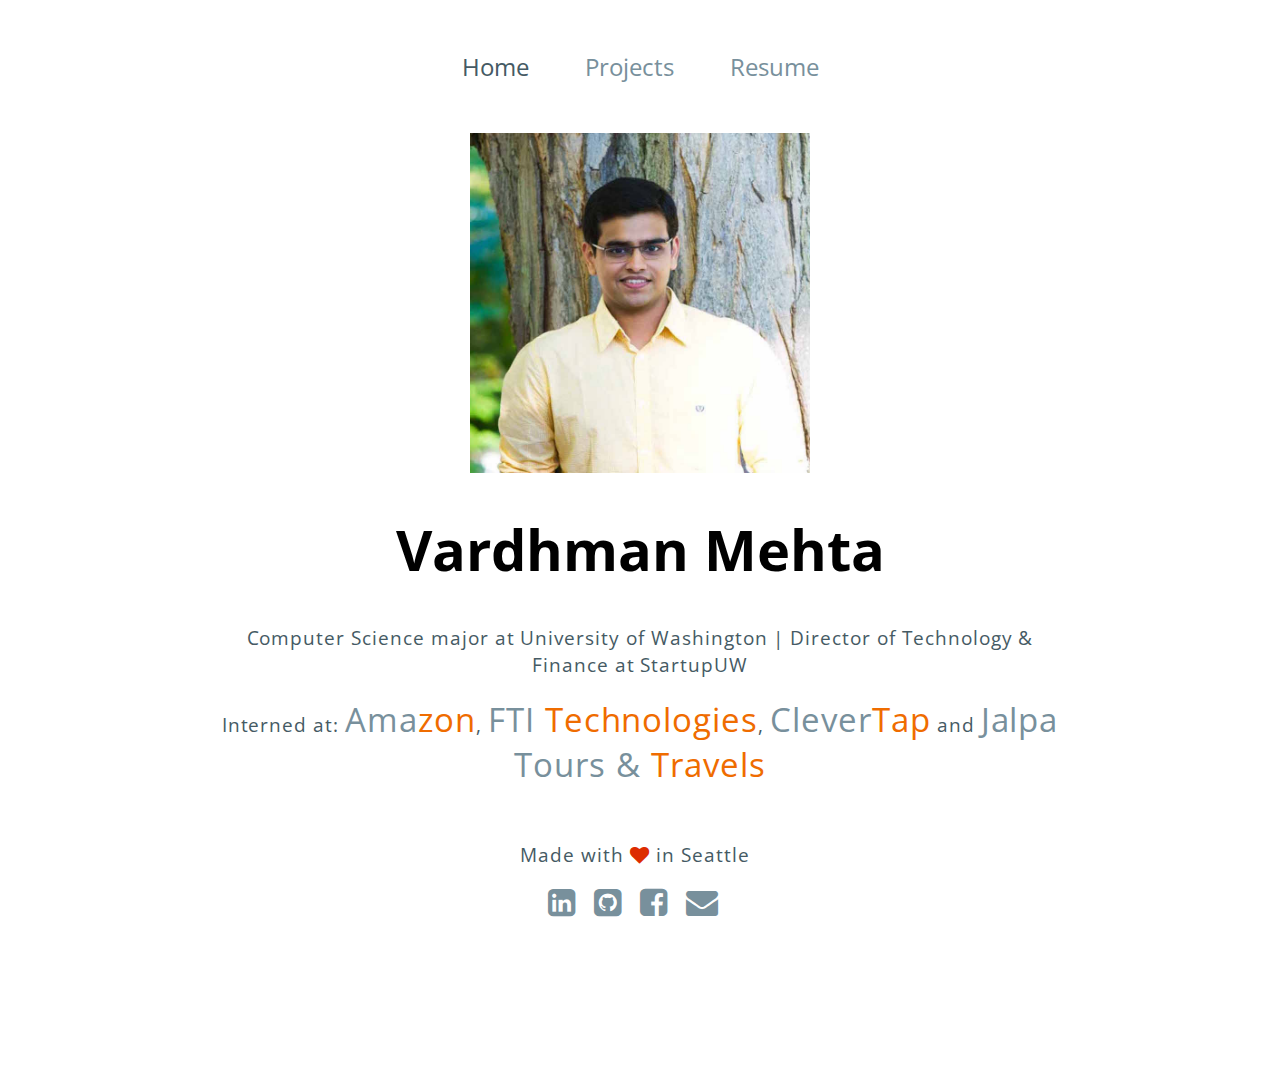
<file: index.html>
<html>
<head>
	<title>Vardhman Mehta</title>
	<meta charset="UTF-8">
	<link rel="stylesheet" href="https://maxcdn.bootstrapcdn.com/bootstrap/3.3.6/css/bootstrap.min.css" integrity="sha384-1q8mTJOASx8j1Au+a5WDVnPi2lkFfwwEAa8hDDdjZlpLegxhjVME1fgjWPGmkzs7" crossorigin="anonymous">
	<link rel="stylesheet" type="text/css" href="https://maxcdn.bootstrapcdn.com/font-awesome/4.4.0/css/font-awesome.min.css">
	<meta name="viewport" content="width=device-width, initial-scale=1, maximum-scale=1.0, user-scalable=no">
	<link href='https://fonts.googleapis.com/css?family=Open+Sans' rel='stylesheet' type='text/css'>
	<link rel="stylesheet" type="text/css" href="css/style.css">
	<script src="https://maxcdn.bootstrapcdn.com/bootstrap/3.3.6/js/bootstrap.min.js" integrity="sha384-0mSbJDEHialfmuBBQP6A4Qrprq5OVfW37PRR3j5ELqxss1yVqOtnepnHVP9aJ7xS" crossorigin="anonymous"></script>
	<script>
	  (function(i,s,o,g,r,a,m){i['GoogleAnalyticsObject']=r;i[r]=i[r]||function(){
	  (i[r].q=i[r].q||[]).push(arguments)},i[r].l=1*new Date();a=s.createElement(o),
	  m=s.getElementsByTagName(o)[0];a.async=1;a.src=g;m.parentNode.insertBefore(a,m)
	  })(window,document,'script','//www.google-analytics.com/analytics.js','ga');

	  ga('create', 'UA-72071788-1', 'auto');
	  ga('send', 'pageview');

	</script>
</head>
<body>
	<div class = "container">
		<div class = "header">
			<ul>
				<li> <a href = "/" class = "active"> Home </a> </li>
				<li> <a href = "/projects/"> Projects </a></li>
				<li> <a href = "assets/Vardhman_Mehta_Resume.pdf" target = "_resume"> Resume </a> </li>
			</ul>
	    </div>
	    <div class ="splash">
	    	<img src = "assets/vard.jpg" class = "img-rounded"/>
	    	<h1> Vardhman Mehta</h1>
	    	<p> Computer Science major at University of Washington | Director of Technology & Finance at StartupUW</p>
			<p> Interned at: <span class = "work"><a href = "http://www.amazon.com" target = "_amazon">Ama<span class = "internship">zon</span></a></span>,
				<span class = "work"><a href = "http://www.ftitechnology.com/" target = "_fti">FTI <span class = "internship">Technologies</span></a></span>, 
				<span class = "work"><a href = "https://www.clevertap.com" target = "_clevertap">Clever<span class = "internship">Tap</span></a></span>
				and <span class = "work"><a href = "http://jalpatravels.com/" target = "_jalpaTravels">Jalpa Tours &<span class = "internship"> Travels</span></a></span> <p>
	    <div class = "footer">
	    	<p> Made with <i class = "fa fa-heart love"></i> in Seattle </p>
	    	<a href = "https://www.linkedin.com/in/vardhmanm"> <i class = "fa fa-linkedin-square fa-2x"> </i> </a>
	    	<a href = "https://www.github.com/vardhman1996"> <i class = "fa fa-github-square fa-2x"> </i> </a>
	    	<a href = "https://www.facebook.com/vardhman1996"> <i class = "fa fa-facebook-square fa-2x"> </i> </a>
	    	<a href = "mailto:mehtav@uw.edu"> <i class = "fa fa-envelope fa-2x"> </i> </a>
	    </div>
	</div>
</body>
</html>
</file>
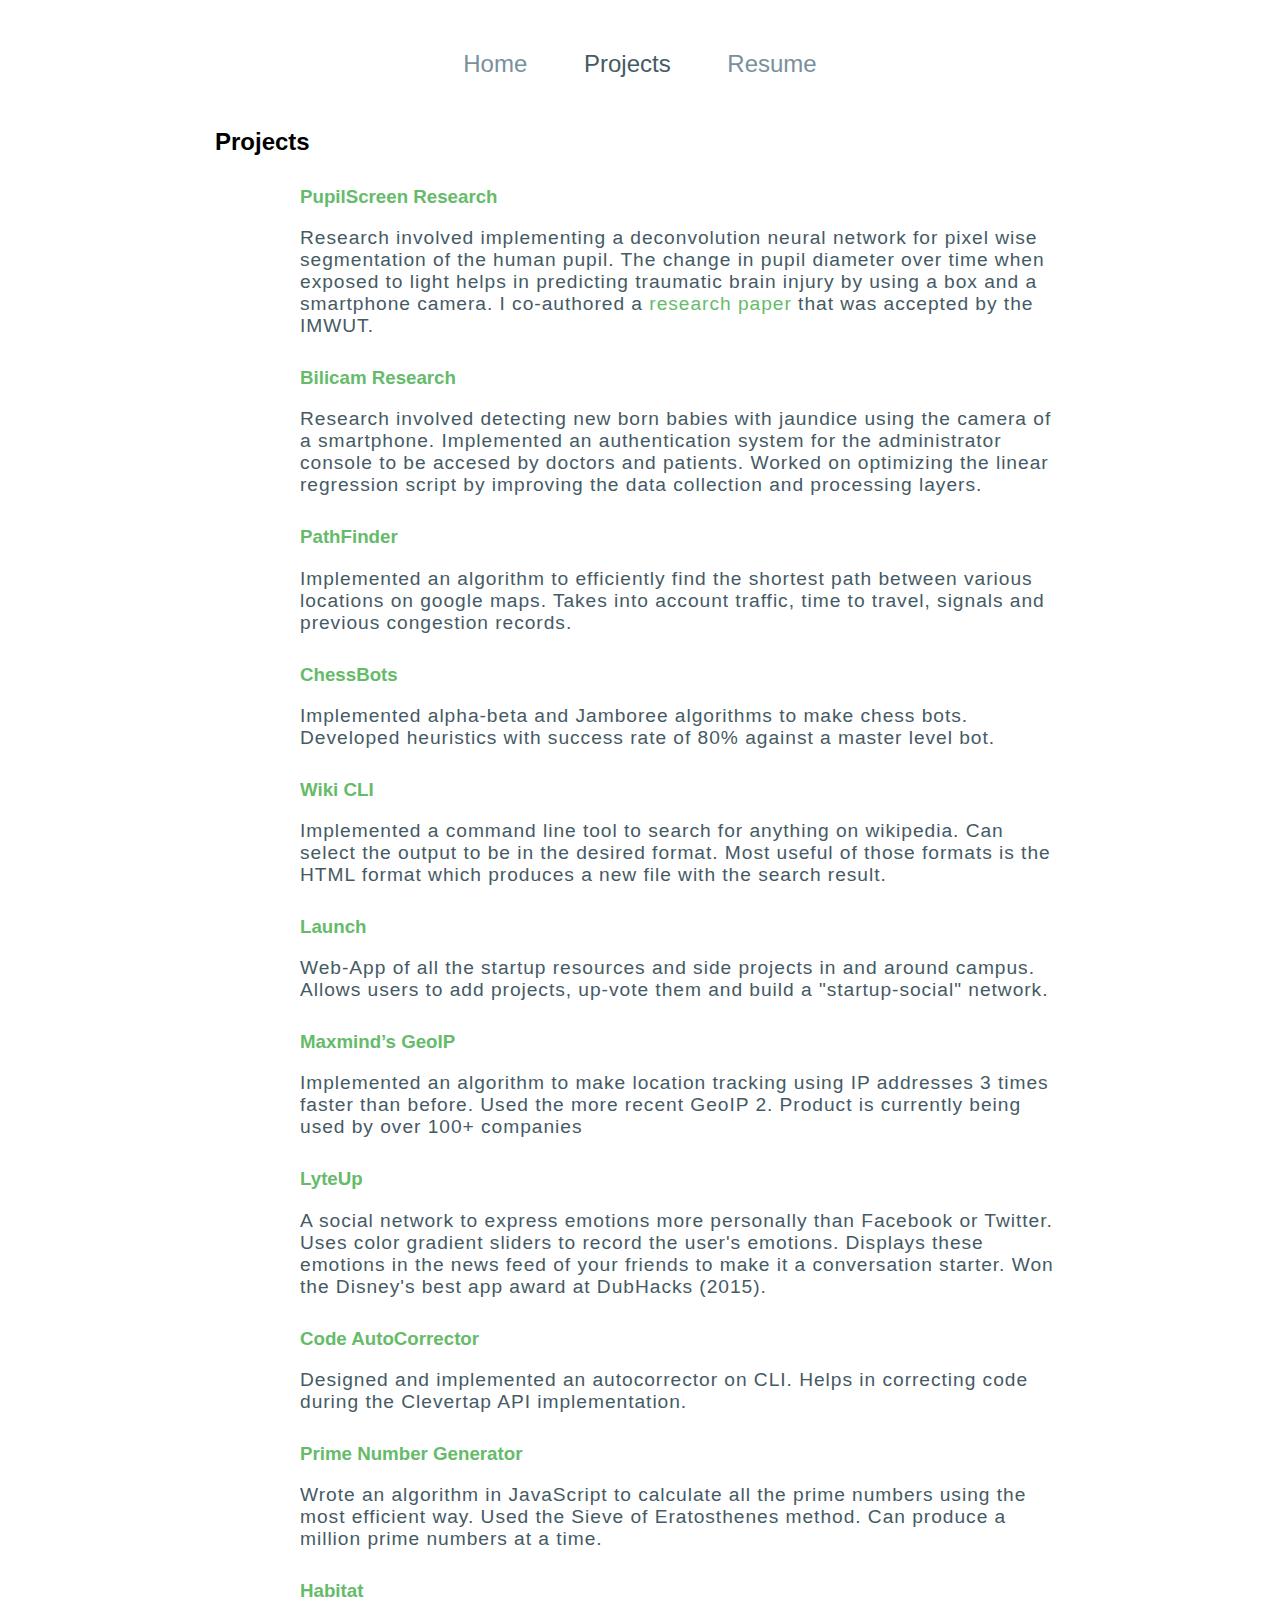
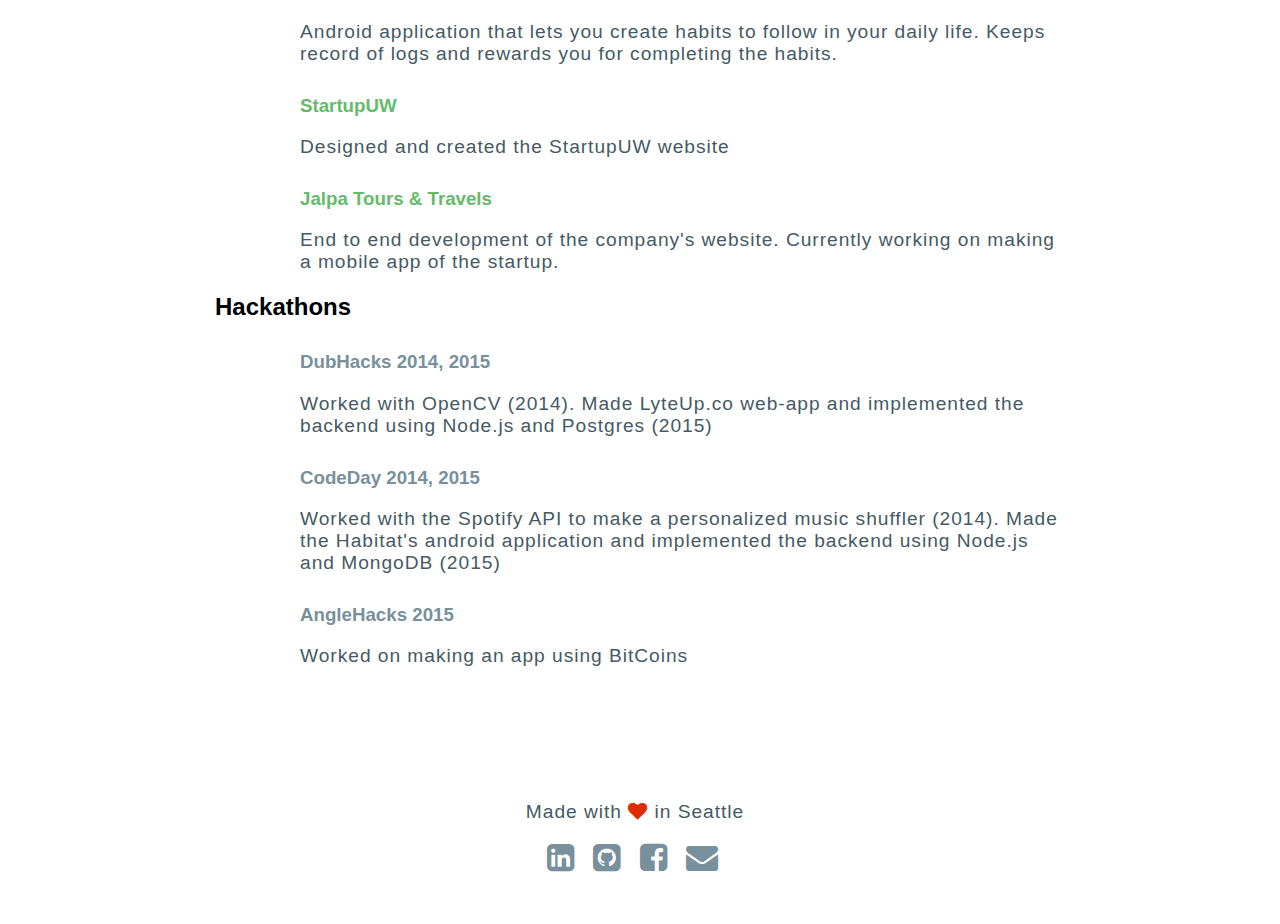
<file: projects/index.html>
<html>
<head>
	<title>Vardhman Mehta</title>
	<meta charset="UTF-8">
	<link rel="stylesheet" href="https://maxcdn.bootstrapcdn.com/bootstrap/3.3.6/css/bootstrap.min.css" integrity="sha384-1q8mTJOASx8j1Au+a5WDVnPi2lkFfwwEAa8hDDdjZlpLegxhjVME1fgjWPGmkzs7" crossorigin="anonymous">
	<link rel="stylesheet" type="text/css" href="https://maxcdn.bootstrapcdn.com/font-awesome/4.4.0/css/font-awesome.min.css">
	<meta name="viewport" content="width=device-width, initial-scale=1, maximum-scale=1.0, user-scalable=no">
	<link rel="stylesheet" type="text/css" href="../css/style.css">
	<link rel="stylesheet" type="text/css" href="../css/project.css">
	<script src="https://maxcdn.bootstrapcdn.com/bootstrap/3.3.6/js/bootstrap.min.js" integrity="sha384-0mSbJDEHialfmuBBQP6A4Qrprq5OVfW37PRR3j5ELqxss1yVqOtnepnHVP9aJ7xS" crossorigin="anonymous"></script>
	<script>
	  (function(i,s,o,g,r,a,m){i['GoogleAnalyticsObject']=r;i[r]=i[r]||function(){
	  (i[r].q=i[r].q||[]).push(arguments)},i[r].l=1*new Date();a=s.createElement(o),
	  m=s.getElementsByTagName(o)[0];a.async=1;a.src=g;m.parentNode.insertBefore(a,m)
	  })(window,document,'script','//www.google-analytics.com/analytics.js','ga');

	  ga('create', 'UA-72071788-1', 'auto');
	  ga('send', 'pageview');

	</script>
</head>
<body>
	<div class = "container">
		<div class = "header">
			<ul>
				<li> <a href = "/"> Home </a> </li>
				<li> <a href = "/projects/" class = "active"> Projects </a></li>
				<li> <a href = "../assets/Vardhman_Mehta_Resume.pdf" target = "_resume"> Resume </a> </li>
			</ul>
	    </div>
	    <div class ="splash">
	    	<div class = "projects">
				<h2> Projects </h2>
				<div class  = "project">
		    		<h3><a href = "https://github.com/vardhman1996/pathfinder" target = "_pathfinder"> PupilScreen Research </a> </h2>
		    		<p> Research involved implementing a deconvolution neural network for pixel wise segmentation of the human pupil. The 
						change in pupil diameter over time when exposed to light helps in predicting traumatic brain injury by using a 
						box and a smartphone camera. I co-authored a <a href = "/">research paper</a> that was accepted by the IMWUT.
					</p>
		    	</div>
				<div class  = "project">
		    		<h3><a href = "https://ubicomplab.cs.washington.edu/publications/bilicam/" target = "_bilicam"> Bilicam Research </a> </h2>
		    		<p> Research involved detecting new born babies with jaundice using the camera of a smartphone.
						Implemented an authentication system for the administrator console to be accesed by doctors and patients.
						Worked on optimizing the linear regression script by improving the data collection and processing layers.
					</p>
		    	</div>
	    		<div class  = "project">
		    		<h3><a href = "https://github.com/vardhman1996/pathfinder" target = "_pathfinder"> PathFinder </a> </h2>
		    		<p> Implemented an algorithm to efficiently find the shortest path between various locations on
		    				google maps. Takes into account traffic, time to travel, signals and previous congestion records.</p>
		    	</div>
		    	<div class  = "project">
		    		<h3><a href = "https://github.com/vardhman1996/chessbots" target = "_chessBots"> ChessBots </a> </h2>
		    		<p> Implemented alpha-beta and Jamboree algorithms to make chess bots. 
		    				Developed heuristics with success rate of 80% against a master level bot.</p>
		    	</div>
		    	<div class  = "project">
		    		<h3><a href = "https://github.com/vardhman1996/wiki_cli" target = "_wikicli"> Wiki CLI </a> </h2>
		    		<p> Implemented a command line tool to search for anything on wikipedia. Can select the output to be in the
		    				desired format. Most useful of those formats is the HTML format which produces a new file with the search
		    				result.</p>
		    	</div>
		    	<div class  = "project">
		    		<h3><a href = "http://launch.startupuw.com/" target = "_launch"> Launch </a> </h2>
		    		<p> Web-App of all the startup resources and side projects in and around campus. Allows users to add projects, up-vote them and build a "startup-social" network.</p>
		    	</div>
		    	<div class  = "project">
		    		<h3><a href = "https://clevertap.com" target = "_GeoIP"> Maxmind’s GeoIP </a> </h2>
		    		<p> Implemented an algorithm to make location tracking using IP addresses 3 times faster than before. Used the more recent GeoIP 2. Product is currently being used by over 100+ companies </p>
		    	</div>
		    	<div class  = "project">
		    		<h3><a href = "http://lyteup.co/" target = "_lyteUp"> LyteUp </a> </h2>
		    		<p> A social network to express emotions more personally than Facebook or Twitter. Uses color gradient sliders to record the user's emotions. Displays these emotions in the news feed of your friends to make it a conversation starter. Won the Disney's best app award at DubHacks (2015). </p>
		    	</div>
		    	<div class  = "project">
		    		<h3><a href = "https://github.com/vardhman1996/code_autocorrector" target = "_AutoCorrector"> Code AutoCorrector </a> </h2>
		    		<p> Designed and implemented an autocorrector on CLI. Helps in correcting code during the Clevertap API implementation. </p>
		    	</div>	
		    	<div class  = "project">
		    		<h3><a href = "https://github.com/vardhman1996/primeNumberGenerator" target = "_PNG"> Prime Number Generator </a> </h2>
		    		<p> Wrote an algorithm in JavaScript to calculate all the prime numbers using the most efficient way. Used the Sieve of Eratosthenes method. Can produce a million prime numbers at a time. </p>
		    	</div>	
		    	<div class  = "project">
		    		<h3><a href = "https://github.com/vardhman1996/habitat" target = "_habitat"> Habitat </a> </h2>
		    		<p> Android application that lets you create habits to follow in your daily life. Keeps record of logs and rewards you for completing the habits. </p>
		    	</div>
		    	<div class  = "project">
		    		<h3><a href = "http://startupuw.com/" target = "_habitat"> StartupUW </a> </h2>
		    		<p> Designed and created the StartupUW website </p>
		    	</div>
		    	<div class  = "project">
		    		<h3><a href = "https://github.com/vardhman1996/tours-travels_django" target = "_project"> Jalpa Tours & Travels </a> </h2>
		    		<p> End to end development of the company's website. Currently working on making a mobile app of the startup.</p>
		    	</div>
	    	</div>
	    	<div class = "hackathons">
	    		<h2> Hackathons </h2>
	    		<div class = "hackathon">
	    			<h3> <a href = "/"> DubHacks 2014, 2015 </a></h3>
	    			<p>Worked with OpenCV (2014). Made LyteUp.co web-app and implemented the backend using Node.js and Postgres (2015)</p>
	    		</div>
	    		<div class = "hackathon">
	    			<h3><a href = "/"> CodeDay 2014, 2015 </a></h3>
	    			<p>Worked with the Spotify API to make a personalized music shuffler (2014). Made the Habitat's android application and implemented the backend using Node.js and MongoDB (2015)</p>
	    		</div>
	    		<div class = "hackathon">
	    			<h3><a href = "/"> AngleHacks 2015 </a></h3>
	    			<p>Worked on making an app using BitCoins</p>
	    		</div>
	    	</div>
	    </div>
	    <div class = "footer">
	    	<p> Made with <i class = "fa fa-heart love"></i> in Seattle </p>
	    	<a href = "https://www.linkedin.com/in/vardhmanm"> <i class = "fa fa-linkedin-square fa-2x"> </i> </a>
	    	<a href = "https://www.github.com/vardhman1996"> <i class = "fa fa-github-square fa-2x"> </i> </a>
	    	<a href = "https://www.facebook.com/vardhman1996"> <i class = "fa fa-facebook-square fa-2x"> </i> </a>
	    	<a href = "mailto:mehtav@uw.edu"> <i class = "fa fa-envelope fa-2x"> </i> </a>
	    </div>
	</div>
</body>
</html>
</file>
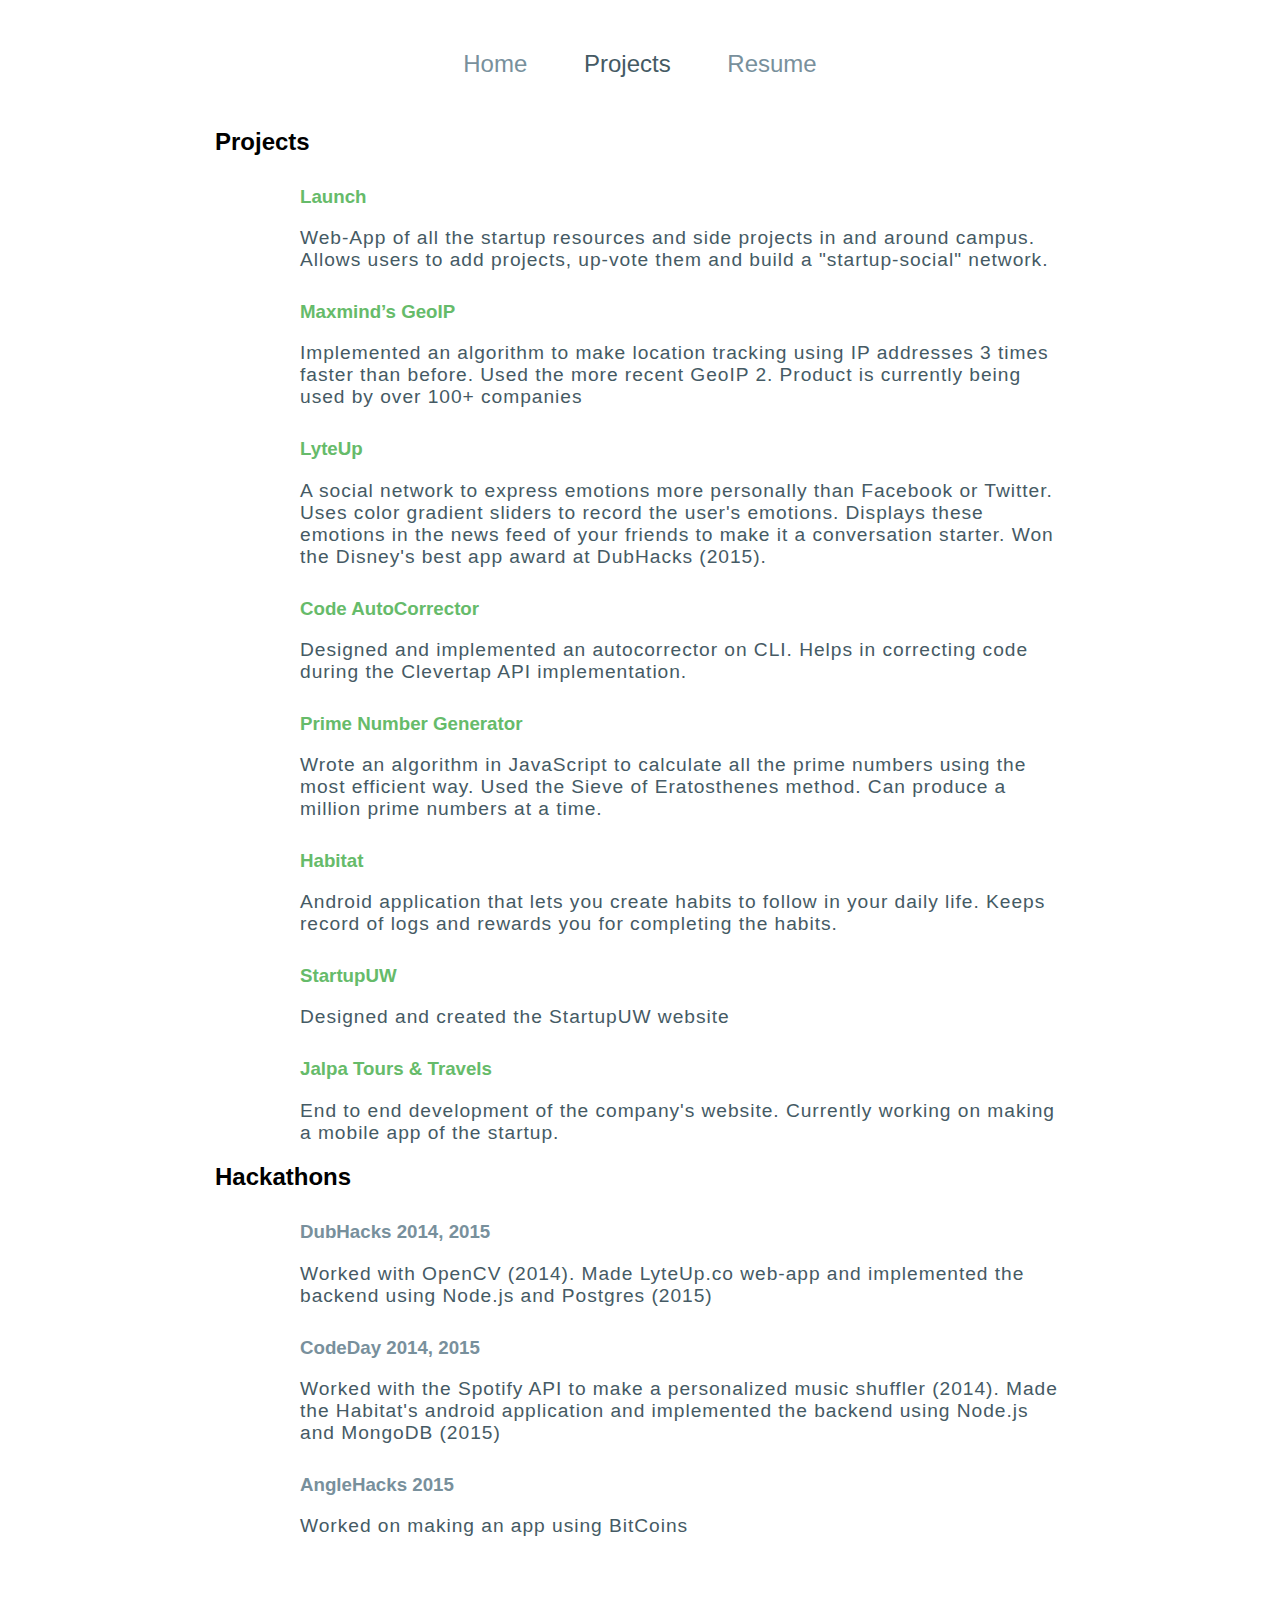
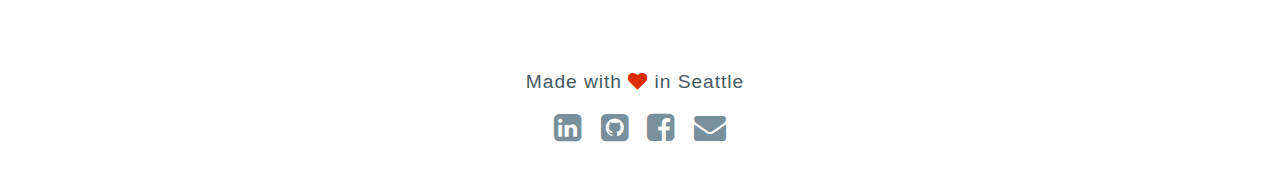
<file: projects.html>
<html>
<head>
	<title>Vardhman Mehta</title>
	<meta charset="UTF-8">
	<link rel="stylesheet" href="https://maxcdn.bootstrapcdn.com/bootstrap/3.3.6/css/bootstrap.min.css" integrity="sha384-1q8mTJOASx8j1Au+a5WDVnPi2lkFfwwEAa8hDDdjZlpLegxhjVME1fgjWPGmkzs7" crossorigin="anonymous">
	<link rel="stylesheet" type="text/css" href="https://maxcdn.bootstrapcdn.com/font-awesome/4.4.0/css/font-awesome.min.css">
	<meta name="viewport" content="width=device-width, initial-scale=1, maximum-scale=1.0, user-scalable=no">
	<link rel="stylesheet" type="text/css" href="css/style.css">
	<link rel="stylesheet" type="text/css" href="css/project.css">
	<script src="https://maxcdn.bootstrapcdn.com/bootstrap/3.3.6/js/bootstrap.min.js" integrity="sha384-0mSbJDEHialfmuBBQP6A4Qrprq5OVfW37PRR3j5ELqxss1yVqOtnepnHVP9aJ7xS" crossorigin="anonymous"></script>
	<script>
	  (function(i,s,o,g,r,a,m){i['GoogleAnalyticsObject']=r;i[r]=i[r]||function(){
	  (i[r].q=i[r].q||[]).push(arguments)},i[r].l=1*new Date();a=s.createElement(o),
	  m=s.getElementsByTagName(o)[0];a.async=1;a.src=g;m.parentNode.insertBefore(a,m)
	  })(window,document,'script','//www.google-analytics.com/analytics.js','ga');

	  ga('create', 'UA-72071788-1', 'auto');
	  ga('send', 'pageview');

	</script>
</head>
<body>
	<div class = "container">
		<div class = "header">
			<ul>
				<li> <a href = "index.html"> Home </a> </li>
				<li> <a href = "projects.html" class = "active"> Projects </a></li>
				<li> <a href = "assets/Vardhman_Mehta_Resume.pdf" targer = "_resume"> Resume </a> </li>
			</ul>
	    </div>
	    <div class ="splash">
	    	<div class = "projects">
	    		<h2> Projects </h2>
		    	<div class  = "project">
		    		<h3><a href = "http://launch.startupuw.com/" target = "_launch"> Launch </a> </h2>
		    		<p> Web-App of all the startup resources and side projects in and around campus. Allows users to add projects, up-vote them and build a "startup-social" network.</p>
		    	</div>
		    	<div class  = "project">
		    		<h3><a href = "https://clevertap.com" target = "_GeoIP"> Maxmind’s GeoIP </a> </h2>
		    		<p> Implemented an algorithm to make location tracking using IP addresses 3 times faster than before. Used the more recent GeoIP 2. Product is currently being used by over 100+ companies </p>
		    	</div>
		    	<div class  = "project">
		    		<h3><a href = "http://lyteup.co/" target = "_lyteUp"> LyteUp </a> </h2>
		    		<p> A social network to express emotions more personally than Facebook or Twitter. Uses color gradient sliders to record the user's emotions. Displays these emotions in the news feed of your friends to make it a conversation starter. Won the Disney's best app award at DubHacks (2015). </p>
		    	</div>
		    	<div class  = "project">
		    		<h3><a href = "https://github.com/vardhman1996/code_autocorrector" target = "_AutoCorrector"> Code AutoCorrector </a> </h2>
		    		<p> Designed and implemented an autocorrector on CLI. Helps in correcting code during the Clevertap API implementation. </p>
		    	</div>	
		    	<div class  = "project">
		    		<h3><a href = "https://github.com/vardhman1996/primeNumberGenerator" target = "_PNG"> Prime Number Generator </a> </h2>
		    		<p> Wrote an algorithm in JavaScript to calculate all the prime numbers using the most efficient way. Used the Sieve of Eratosthenes method. Can produce a million prime numbers at a time. </p>
		    	</div>	
		    	<div class  = "project">
		    		<h3><a href = "https://github.com/vardhman1996/habitat" target = "_habitat"> Habitat </a> </h2>
		    		<p> Android application that lets you create habits to follow in your daily life. Keeps record of logs and rewards you for completing the habits. </p>
		    	</div>
		    	<div class  = "project">
		    		<h3><a href = "http://dev.startupuw.com/" target = "_habitat"> StartupUW </a> </h2>
		    		<p> Designed and created the StartupUW website </p>
		    	</div>
		    	<div class  = "project">
		    		<h3><a href = "http://jalpatravels.com/" target = "_habitat"> Jalpa Tours & Travels </a> </h2>
		    		<p> End to end development of the company's website. Currently working on making a mobile app of the startup.</p>
		    	</div>
	    	</div>
	    	<div class = "hackathons">
	    		<h2> Hackathons </h2>
	    		<div class = "hackathon">
	    			<h3> <a href = "/"> DubHacks 2014, 2015 </h3>
	    			<p>Worked with OpenCV (2014). Made LyteUp.co web-app and implemented the backend using Node.js and Postgres (2015)</p>
	    		</div>
	    		<div class = "hackathon">
	    			<h3><a href = "/"> CodeDay 2014, 2015 </h3>
	    			<p>Worked with the Spotify API to make a personalized music shuffler (2014). Made the Habitat's android application and implemented the backend using Node.js and MongoDB (2015)</p>
	    		</div>
	    		<div class = "hackathon">
	    			<h3><a href = "/"> AngleHacks 2015 </h3>
	    			<p>Worked on making an app using BitCoins</p>
	    		</div>
	    	</div>
	    </div>
	    <div class = "footer">
	    	<p> Made with <i class = "fa fa-heart love"></i> in Seattle </p>
	    	<a href = "https://www.linkedin.com/in/vardhmanm"> <i class = "fa fa-linkedin-square fa-2x"> </i> </a>
	    	<a href = "https://www.github.com/vardhman1996"> <i class = "fa fa-github-square fa-2x"> </i> </a>
	    	<a href = "https://www.facebook.com/vardhman1996"> <i class = "fa fa-facebook-square fa-2x"> </i> </a>
	    	<a href = "mailto:mehtav@uw.edu"> <i class = "fa fa-envelope fa-2x"> </i> </a>
	    </div>
	</div>
</body>
</html>
</file>
<file: css/style.css>
html body {
	margin: 0;
	padding: 50px;
	font-family: 'Open Sans', sans-serif;
	font-weight: 400;	
	/*letter-spacing: 0.2em;*/
}

a:visited, a:link {
	text-decoration: none;
  	color: #78909C;
}

a:hover, a.active {
	color: #455A64;
}

.container {
	display: block;
}

.header {
	max-width: 850px;
	margin: auto;
	margin-bottom: 50px;
	text-align: center;
}

ul {	
	font-size: 1.5em;
	list-style: none;
	margin-left: 10px;
}

li {
	text-decoration: none;
	display: inline-block;
	margin-right: 50px;
}

.splash {
	max-width: 850px;
	margin: auto;
	margin-bottom: 100px;
	text-align: center
}
.splash img {
	width: 40%;
}


h1 {
	font-size: 3.5em;
}

p {
	font-size: 1.2em;
	color: #455A64;
	letter-spacing: 0.05em;
}

.splash a:hover {
	color:#78909C;
}

.work {
	font-size: 1.7em;
}

.internship {
	color: #EF6C00;
}

.footer {
	padding-top: 15px;
	text-align: center;
	max-width: 850px;
	margin: auto;
}

.footer a {
	margin-right: 15px;
}

.love {
	color: #DD2C00;
}

.footer p {
	margin-left: -10px;
}


@media (max-width: 768px) {
	html body {
		padding: 10px;
		padding-top:50px;
	}

	.splash {
		margin-bottom: 25px;
	}

	ul {
		padding-left:60px;
		margin-left: 50px;
		margin-right: 50px;
		font-size: 0.8em
	}

	.splash img {
		width: 50%;
	}

	h1 {
		font-size: 2.5em;
	}

	p {
		font-size: 0.8em
	}

	.work {
		font-size: 1em;
	}
}
</file>
<file: css/project.css>
.splash {
	text-align: left
}

.project {
	padding-left: 10%;
	margin-top: 30px;
}

.project a {
	color: #66BB6A;
}

.project a:hover {
	color: #2E7D32;
}

.hackathon {
	padding-left: 10%;
	margin-top: 30px;
}

.hackathon h3 {
	color: #FF7043;
}

.hackathon h3:hover {
	color: #FF3D00;
}

@media (max-width: 768px) {
	html body {
		padding: 10px;
		padding-top: 50px;
	}

	.splash {
		margin-bottom: 25px;
	}

	ul {
		margin-left: 50px;
		margin-right: 50px;
		font-size: 0.8em
	}

	h1 {
		font-size: 2.5em;
	}

	h2 {
		font-size: 2em;
	}
}
</file>
